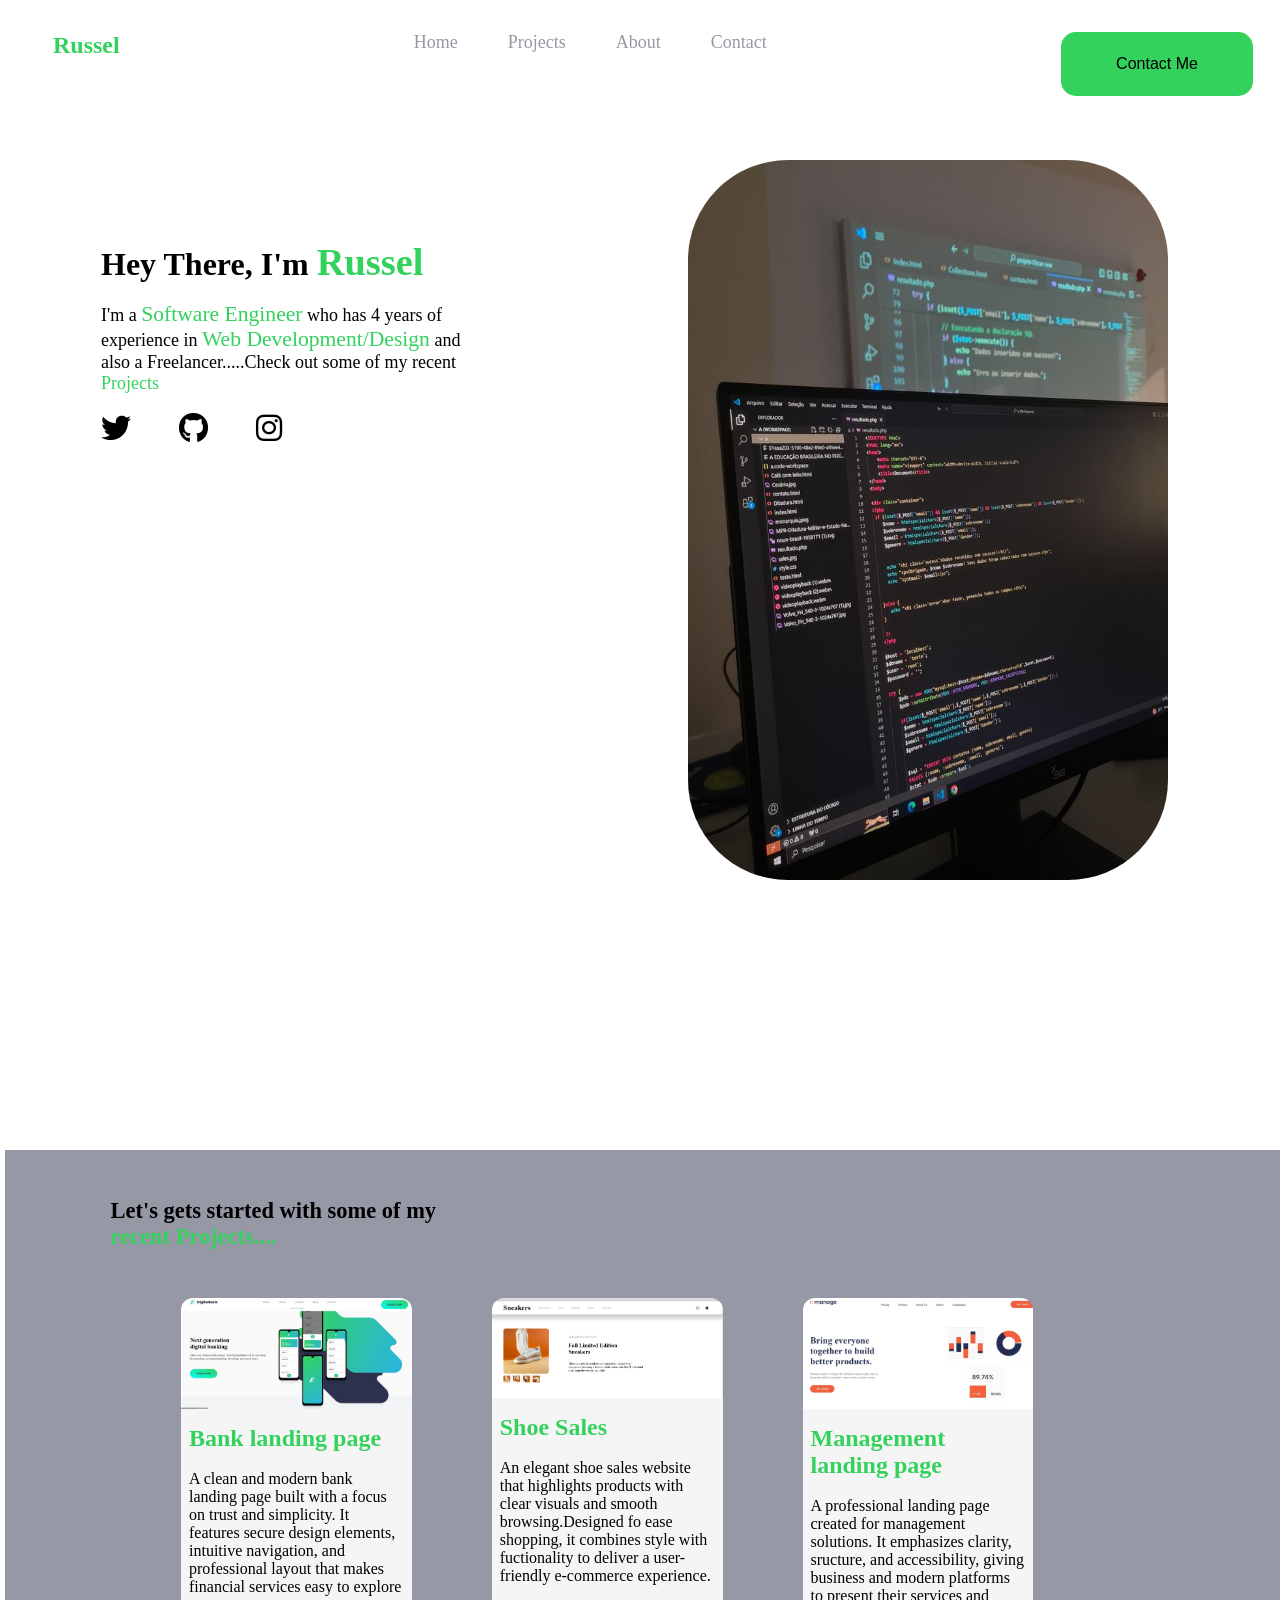
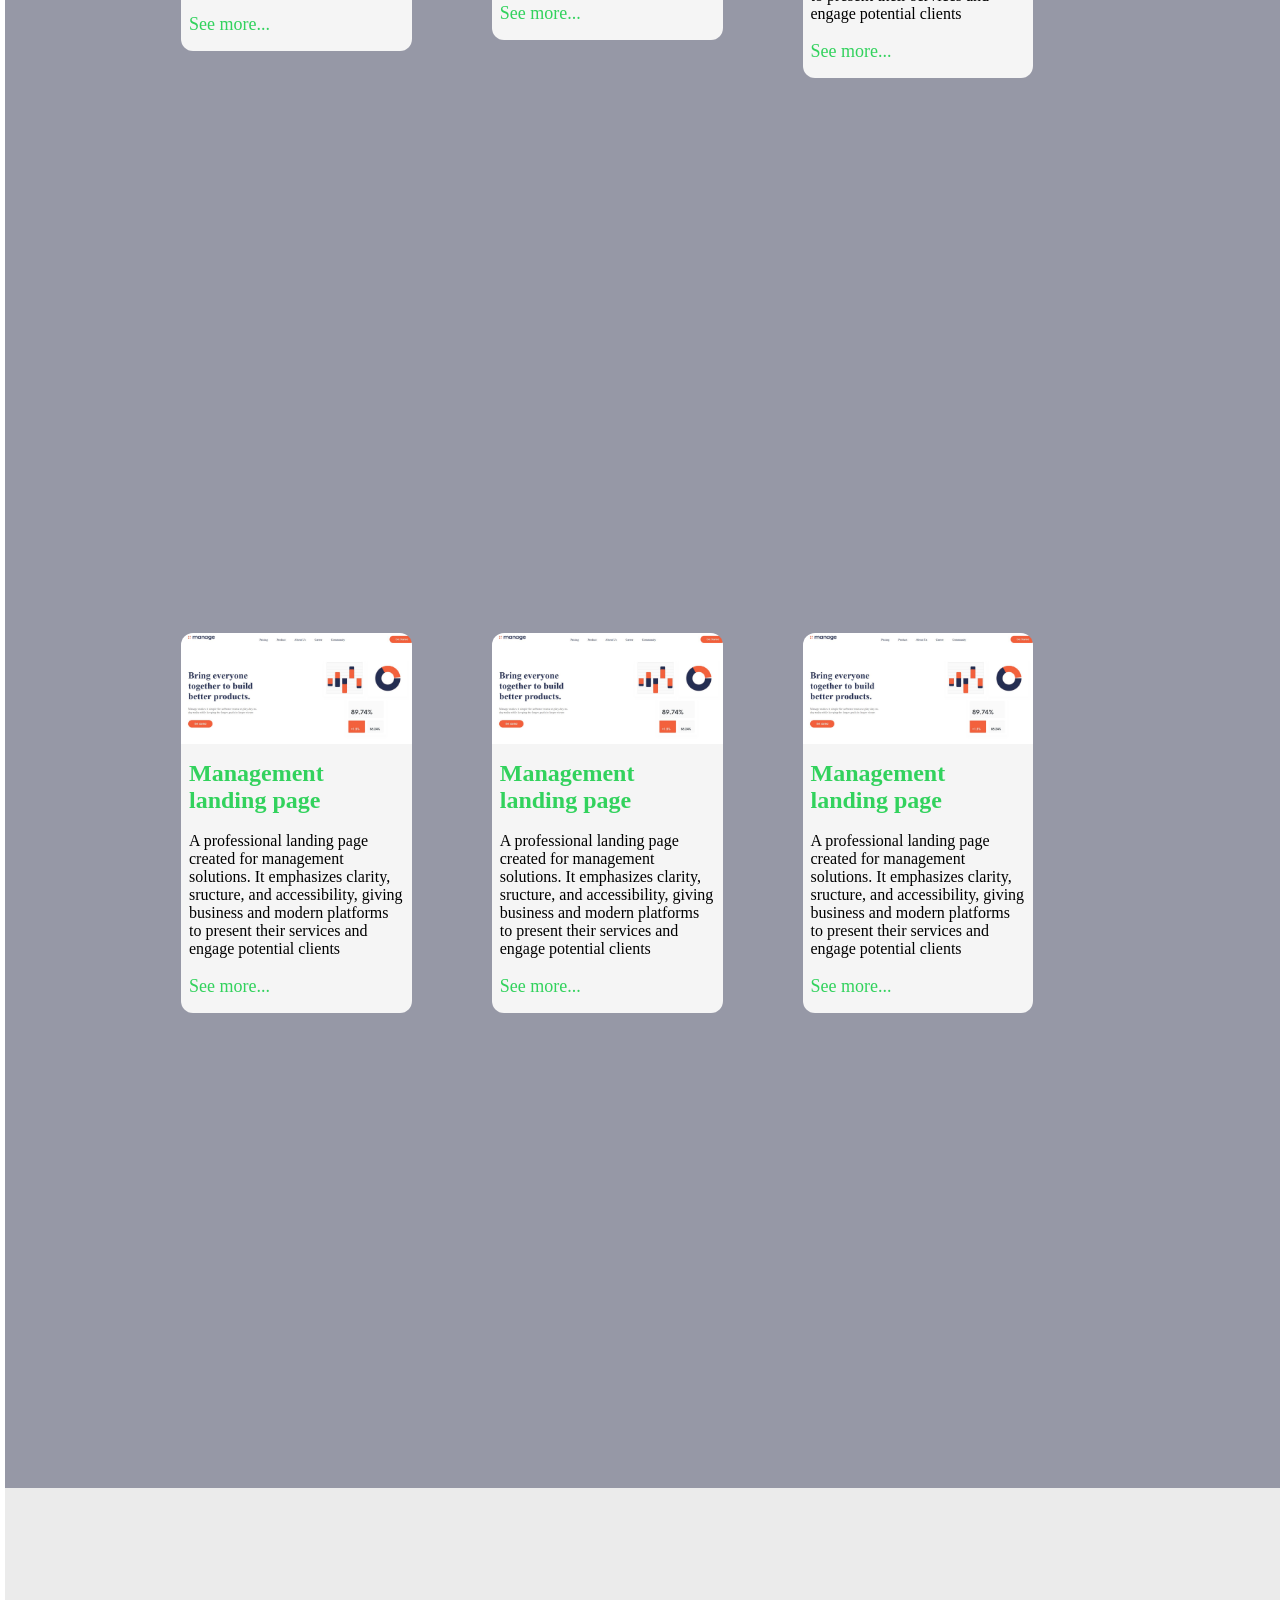
<file: index.html>
<!DOCTYPE html>
<html lang="en">
  <head>
    <meta charset="UTF-8" />
    <meta name="viewport" content="width=device-width, initial-scale=1.0" />
    <title>Russel's Portfolio</title>
    <link rel="stylesheet" href="style.css" />
    <link rel="icon" href="favicon.png" type="image/png">
    <link rel="stylesheet" href="https://cdnjs.cloudflare.com/ajax/libs/font-awesome/6.4.0/css/all.min.css"/>
    <script src="script.js"></script>
  </head>
  <body>
    <!-- code for the navbar -->
    <header>
      <nav class="navbar">
        <div class="logo">
          <h1><span>Russel</span></h1>
        </div>

        <div class="links">
          <a href="#">Home</a>
          <a href="#Projects">Projects</a>
          <a href="#">About</a>
          <a href="#">Contact</a>
        </div>

        <div class="Contact">
          <a href="#"><button>Contact Me</button></a>
        </div>
      </nav>
    </header>

    <!-- code for the home section of the portfoli -->

    <div class="Home">
      <div class="Home-text">
        <h1>Hey There, I'm <span>Russel</span></h1>
        <br />

        <p>
          I'm a <span>Software Engineer</span> who has 4 years of experience in
          <span>Web Development/Design</span> and also a Freelancer.....Check
          out some of my recent
          <a href="#Projects" style="scroll-behavior: smooth">Projects</a>
        </p><br>
        <div class="social-media">
          <a href=""><i class="fab fa-twitter"></i></a>
          <a href=""><i class="fab fa-github"></i></a>
          <a href=""><i class="fab fa-instagram"></i></a>
          
        </div>
      </div>
      <div class="Home-Photo">
        <img src="Images/projects code.jpeg" alt="" />
      </div>
    </div>

    <!-- code for my recent projects -->

    <div class="Projects" id="Projects">
      <div class="Projects-text">
        <h3>
          Let's gets started with some of my <span>recent Projects.... </span>
        </h3>
      </div>

      <div class="Recent-Projects">
        <div class="Projects-Cards">
          <img src="Images/BLP project.JPG" alt="" />

          <div class="About-Projects">
            <h2><span>Bank landing page</span></h2>
            <br />
            <p>
              A clean and modern bank landing page built with a focus on trust
              and simplicity. It features secure design elements, intuitive
              navigation, and professional layout that makes financial services
              easy to explore
            </p>
            <br />
            <a href="Bank-landing-page/Bank.html">See more...</a>
          </div>
        </div>
        <div class="Projects-Cards">
          <img src="Images/shoe sale Project.JPG" alt="" />

          <div class="About-Projects">
            <h2><span>Shoe Sales</span></h2>
            <br />
            <p>
              An elegant shoe sales website that highlights products with clear
              visuals and smooth browsing.Designed fo ease shopping, it combines
              style with fuctionality to deliver a user-friendly e-commerce
              experience.
            </p>
            <br />
            <a href="Shoe sales/Homepage.html">See more...</a>
          </div>
        </div>
        <div class="Projects-Cards">
          <img src="Images/MLP project.JPG" alt="" />

          <div class="About-Projects">
            <h2><span>Management landing page</span></h2>
            <br />
            <p>
              A professional landing page created for management solutions. It
              emphasizes clarity, sructure, and accessibility, giving business
              and modern platforms to present their services and engage
              potential clients
            </p>
            <br />
            <a href="Manage-landing-page/Mlp.html">See more...</a>
          </div>
        </div>
        <div class="Projects-Cards">
          <img src="Images/MLP project.JPG" alt="" />

          <div class="About-Projects">
            <h2><span>Management landing page</span></h2>
            <br />
            <p>
              A professional landing page created for management solutions. It
              emphasizes clarity, sructure, and accessibility, giving business
              and modern platforms to present their services and engage
              potential clients
            </p>
            <br />
            <a href="#">See more...</a>
          </div>
        </div>
        <div class="Projects-Cards">
          <img src="Images/MLP project.JPG" alt="" />

          <div class="About-Projects">
            <h2><span>Management landing page</span></h2>
            <br />
            <p>
              A professional landing page created for management solutions. It
              emphasizes clarity, sructure, and accessibility, giving business
              and modern platforms to present their services and engage
              potential clients
            </p>
            <br />
            <a href="#">See more...</a>
          </div>
        </div>
        <div class="Projects-Cards">
          <img src="Images/MLP project.JPG" alt="" />

          <div class="About-Projects">
            <h2><span>Management landing page</span></h2>
            <br />
            <p>
              A professional landing page created for management solutions. It
              emphasizes clarity, sructure, and accessibility, giving business
              and modern platforms to present their services and engage
              potential clients
            </p>
            <br />
            <a href="#">See more...</a>
          </div>
        </div>
      </div>
    </div>

    <!-- code for the about section of the Portfolio website -->

    <div class="About"></div>
  </body>
</html>
</file>
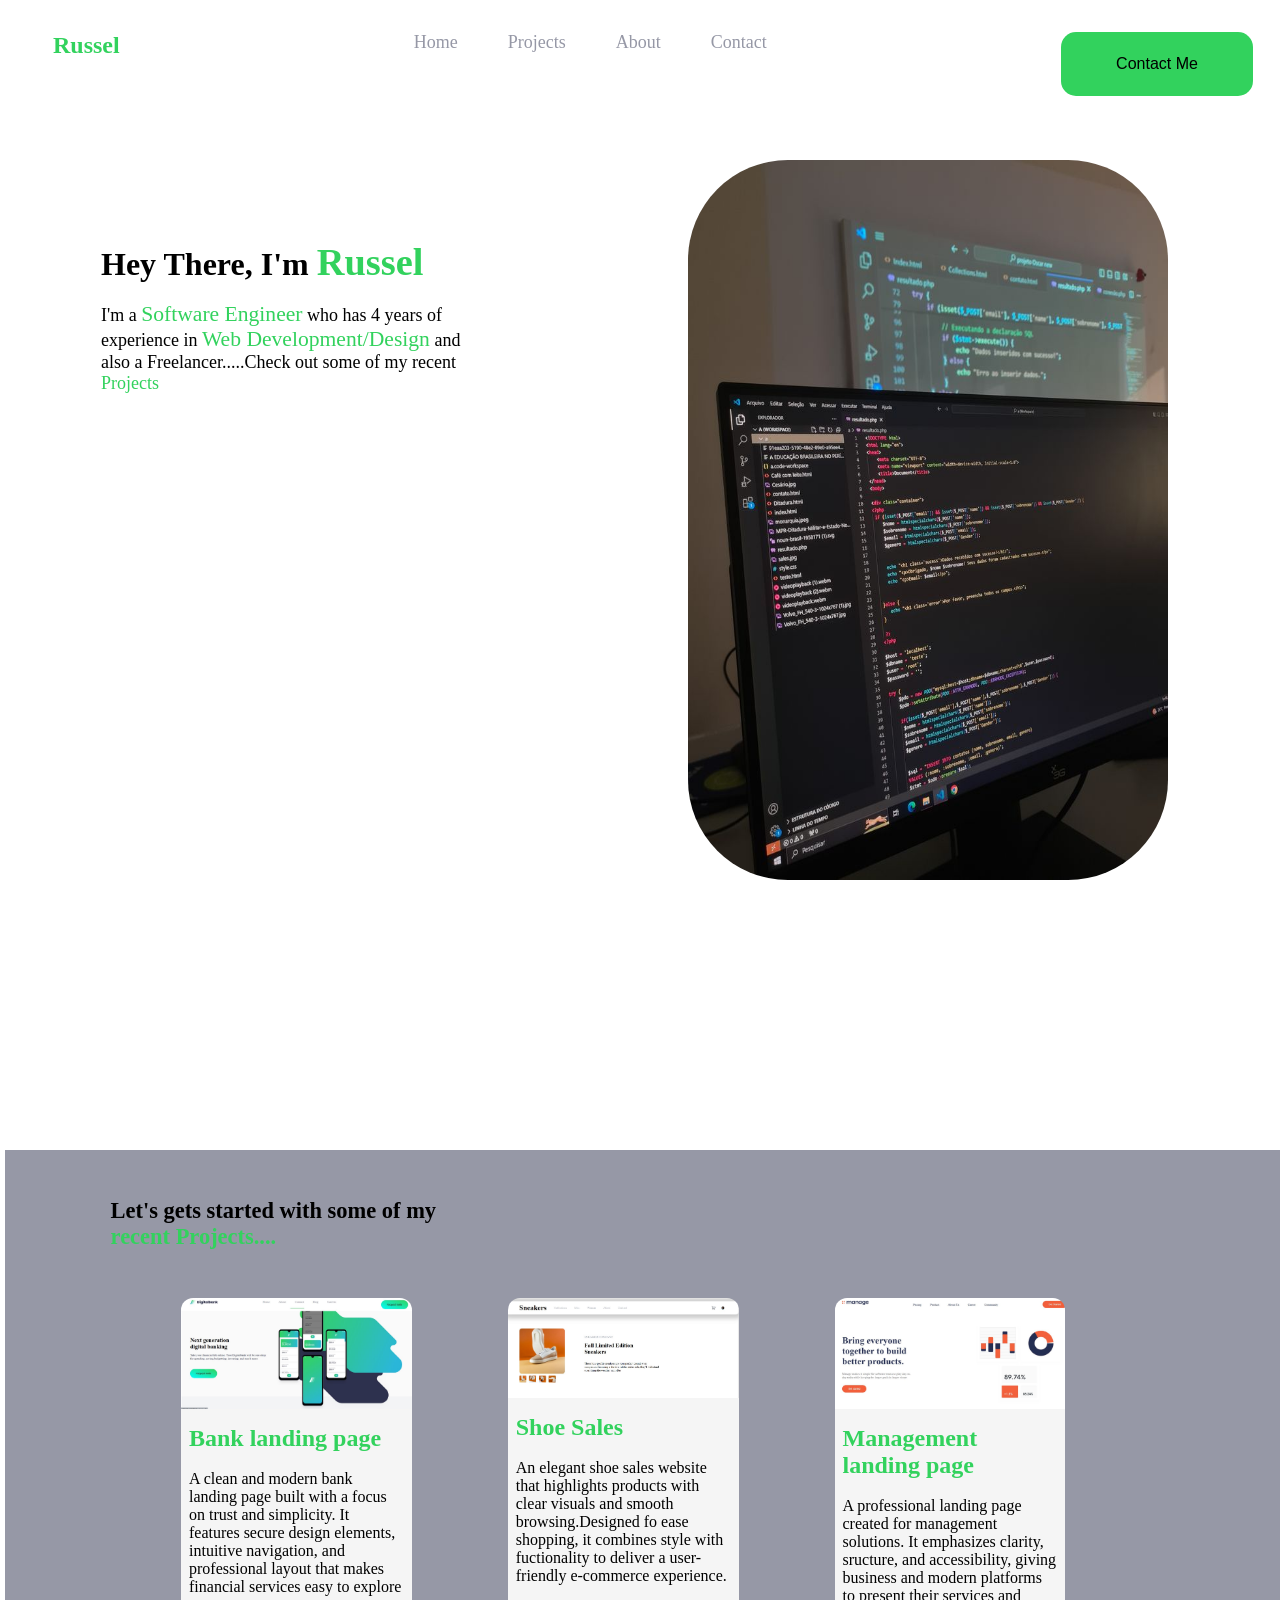
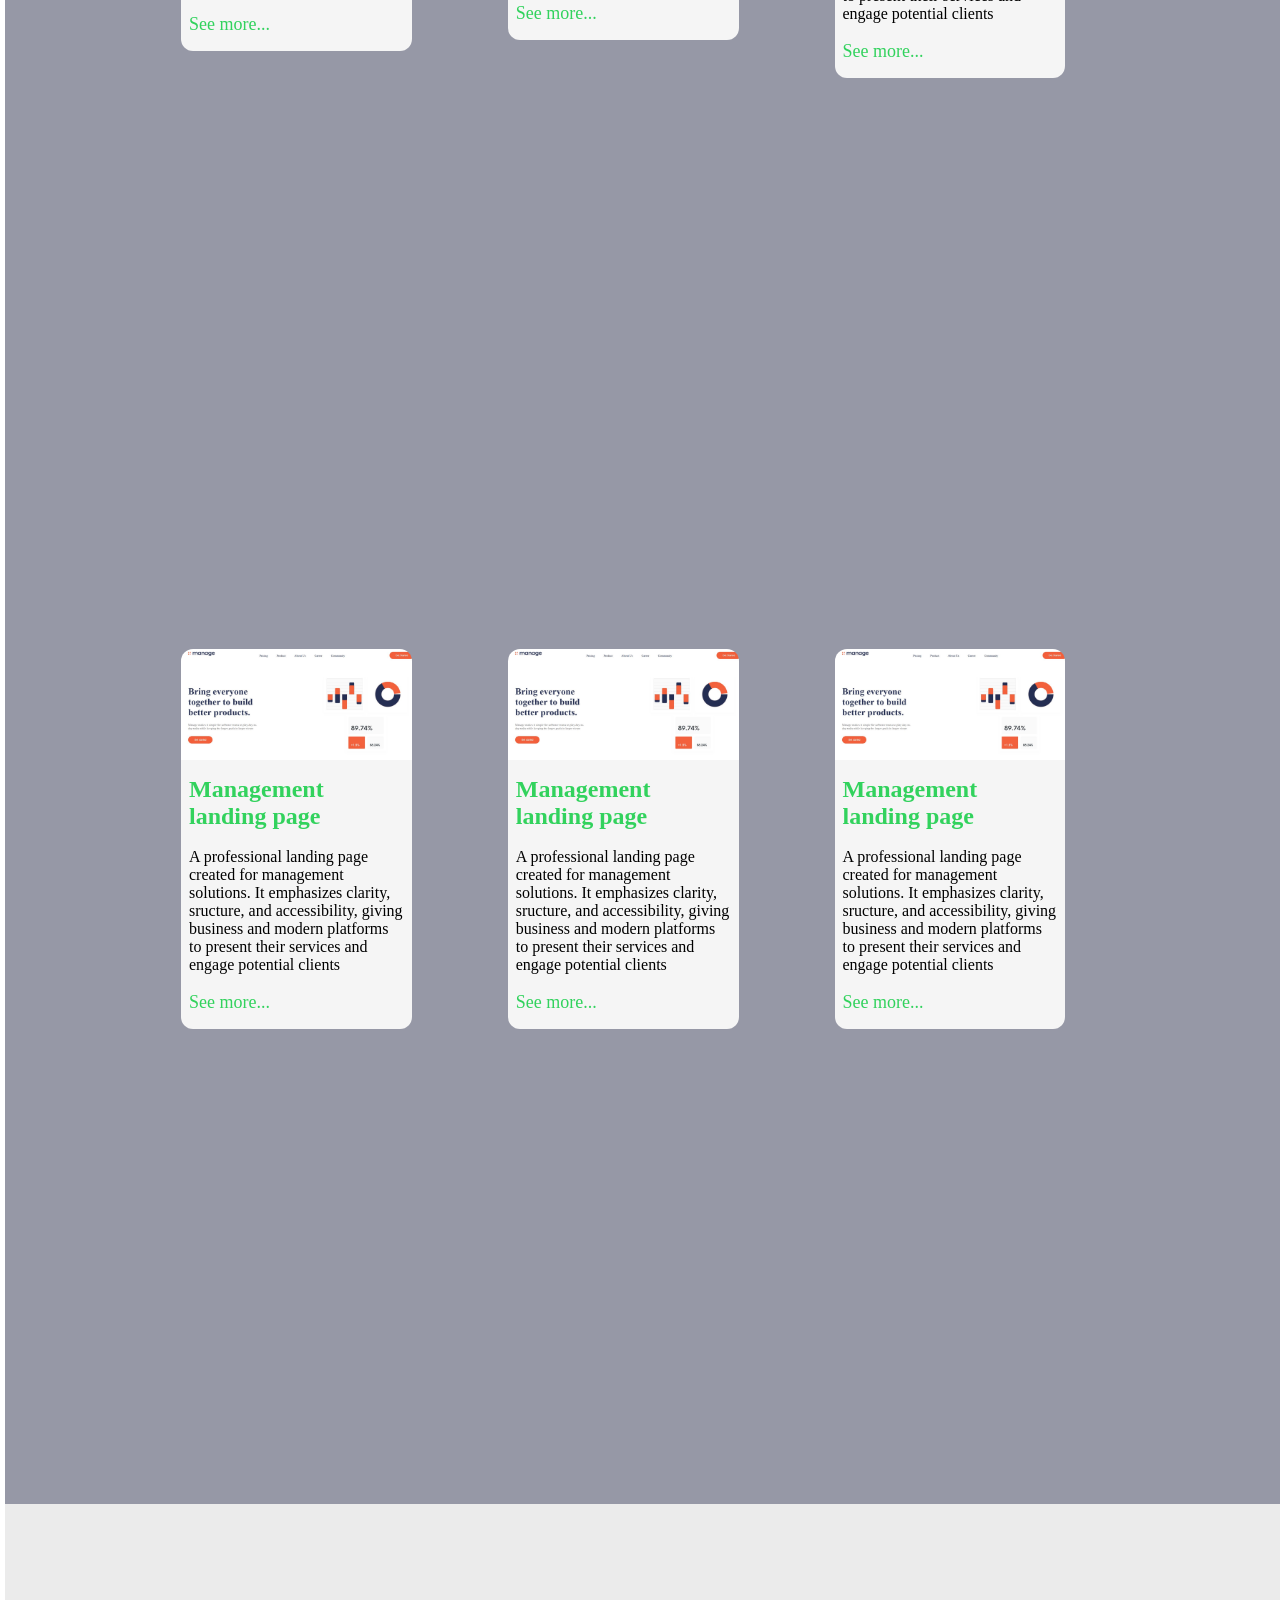
<file: port.html>
<!DOCTYPE html>
<html lang="en">
  <head>
    <meta charset="UTF-8" />
    <meta name="viewport" content="width=device-width, initial-scale=1.0" />
    <title>Russel's Portfolio</title>
    <link rel="stylesheet" href="port.css" />
    <script src="port.js"></script>
  </head>
  <body>
    <!-- code for the navbar -->
    <header>
      <nav class="navbar">
        <div class="logo">
          <h1><span>Russel</span></h1>
        </div>

        <div class="links">
          <a href="#">Home</a>
          <a href="#Projects">Projects</a>
          <a href="#">About</a>
          <a href="#">Contact</a>
        </div>

        <div class="Contact">
          <a href="#"><button>Contact Me</button></a>
        </div>
      </nav>
    </header>

    <!-- code for the home section of the portfoli -->

    <div class="Home">
      <div class="Home-text">
        <h1>Hey There, I'm <span>Russel</span></h1>
        <br />

        <p>
          I'm a <span>Software Engineer</span> who has 4 years of experience in
          <span>Web Development/Design</span> and also a Freelancer.....Check
          out some of my recent
          <a href="#Projects" style="scroll-behavior: smooth">Projects</a>
        </p>
      </div>
      <div class="Home-Photo">
        <img src="Images/projects code.jpeg" alt="" />
      </div>
    </div>

    <!-- code for my recent projects -->

    <div class="Projects" id="Projects">
      <div class="Projects-text">
        <h3>
          Let's gets started with some of my <span>recent Projects.... </span>
        </h3>
      </div>

      <div class="Recent-Projects">
        <div class="Projects-Cards">
          <img src="Images/BLP project.JPG" alt="" />

          <div class="About-Projects">
            <h2><span>Bank landing page</span></h2>
            <br />
            <p>
              A clean and modern bank landing page built with a focus on trust
              and simplicity. It features secure design elements, intuitive
              navigation, and professional layout that makes financial services
              easy to explore
            </p>
            <br />
            <a href="#">See more...</a>
          </div>
        </div>
        <div class="Projects-Cards">
          <img src="Images/shoe sale Project.JPG" alt="" />

          <div class="About-Projects">
            <h2><span>Shoe Sales</span></h2>
            <br />
            <p>
              An elegant shoe sales website that highlights products with clear
              visuals and smooth browsing.Designed fo ease shopping, it combines
              style with fuctionality to deliver a user-friendly e-commerce
              experience.
            </p>
            <br />
            <a href="#">See more...</a>
          </div>
        </div>
        <div class="Projects-Cards">
          <img src="Images/MLP project.JPG" alt="" />

          <div class="About-Projects">
            <h2><span>Management landing page</span></h2>
            <br />
            <p>
              A professional landing page created for management solutions. It
              emphasizes clarity, sructure, and accessibility, giving business
              and modern platforms to present their services and engage
              potential clients
            </p>
            <br />
            <a href="#">See more...</a>
          </div>
        </div>
        <div class="Projects-Cards">
          <img src="Images/MLP project.JPG" alt="" />

          <div class="About-Projects">
            <h2><span>Management landing page</span></h2>
            <br />
            <p>
              A professional landing page created for management solutions. It
              emphasizes clarity, sructure, and accessibility, giving business
              and modern platforms to present their services and engage
              potential clients
            </p>
            <br />
            <a href="#">See more...</a>
          </div>
        </div>
        <div class="Projects-Cards">
          <img src="Images/MLP project.JPG" alt="" />

          <div class="About-Projects">
            <h2><span>Management landing page</span></h2>
            <br />
            <p>
              A professional landing page created for management solutions. It
              emphasizes clarity, sructure, and accessibility, giving business
              and modern platforms to present their services and engage
              potential clients
            </p>
            <br />
            <a href="#">See more...</a>
          </div>
        </div>
        <div class="Projects-Cards">
          <img src="Images/MLP project.JPG" alt="" />

          <div class="About-Projects">
            <h2><span>Management landing page</span></h2>
            <br />
            <p>
              A professional landing page created for management solutions. It
              emphasizes clarity, sructure, and accessibility, giving business
              and modern platforms to present their services and engage
              potential clients
            </p>
            <br />
            <a href="#">See more...</a>
          </div>
        </div>
      </div>
    </div>

    <!-- code for the about section of the Portfolio website -->

    <div class="About"></div>
  </body>
</html>
</file>
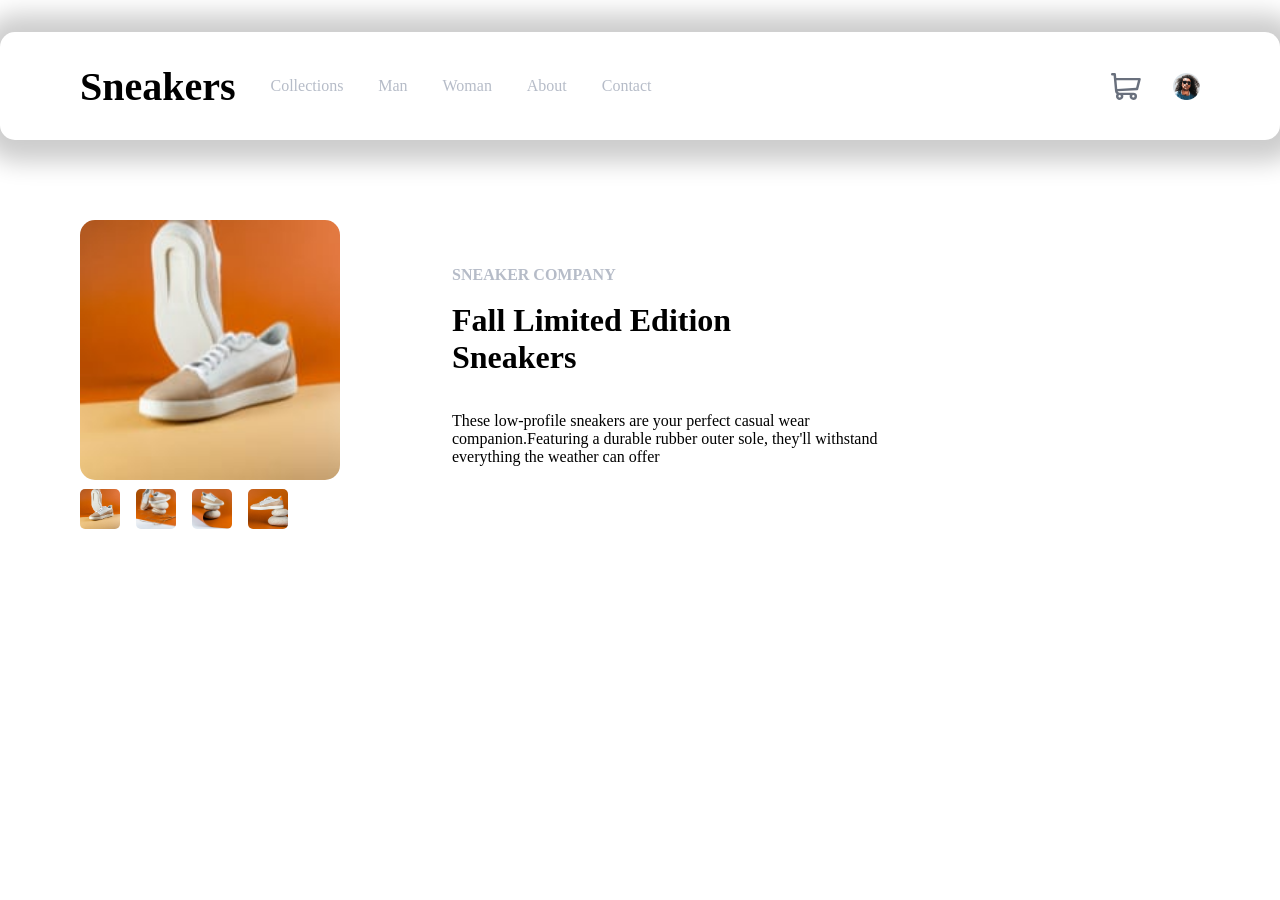
<file: Shoe sales/Homepage.html>
<!DOCTYPE html>
<html lang="en">
<head>
    <meta charset="UTF-8">
    <meta name="viewport" content="width=device-width, initial-scale=1.0">
    <title>E-commerce websiste</title>
    <link rel="stylesheet" href="Homepage.css">
     <link href='https://unpkg.com/boxicons@2.1.4/css/boxicons.min.css' rel='stylesheet'>

</head>
<body>

    <!--header section-->
    <header>
        <nav class="navbar">
            <a href=""><h2>Sneakers</h2></a>
            <a href="">Collections</a>
            <a href="">Man</a>
            <a href="">Woman</a>
            <a href="">About</a>
            <a href="">Contact</a>

            <div class="logo">
                 <img src="images/icon-cart.svg" alt="">
                 <img src="images/image-avatar.png" alt="">
            </div>

        </nav>
    </header>
    </div>

    <!--body section-->

    <div class="body">
        <div class="image">

            <img src="images/image-product-1-thumbnail.jpg" alt="">
            <br>
            <div class="image1">
                <img src="images/image-product-1.jpg" alt="">

                <img src="images/image-product-2-thumbnail.jpg" alt="">

                <img src="images/image-product-3-thumbnail.jpg" alt="">

                <img src="images/image-product-4.jpg" alt="">
            </div>
            
        </div>

        <div class="sneakers">
            <h4>SNEAKER COMPANY</h4>
            <br>
            <h1>Fall Limited Edition <br>Sneakers</h1><br><br>
            <p>These low-profile sneakers are your perfect casual wear companion.Featuring a durable rubber outer sole, they'll withstand everything the weather can offer</p> <br>

            

        </div>
    </div>
</body>
</html>
</file>
<file: style.css>
* {
  padding: 0;
  margin: 0;
}

html {
  scroll-behavior: smooth;
}

:root {
  --text-color: hsl(233, 26%, 24%);
  --logo-color: hsl(233, 26%, 24%);
  --first-background: hsl(0, 100%, 100%);
  --button-colors: hsl(136, 64%, 51%);
  --second-background: hsl(233, 8%, 62%);
  --button2-colors: cyan;
}

body {
  padding-left: 5px;
}

/* <styling the navbar> */

.navbar {
  position: fixed;
  display: flex;
  background-color: var(--first-background);
  justify-content: space-between;
  padding: 2em 3em;
  height: 7vh;
  z-index: 10;
  width: 100%;
}

.navbar .logo h3 {
  display: flex;
  justify-content: start;
  padding-left: 3em;
  font-size: larger;
}

.navbar .logo span {
  color: var(--button-colors);
}

.navbar .links {
  display: flex;
  justify-content: space-between;
  text-align: center;
}

.navbar .links a {
  text-decoration: none;
  justify-content: space-between;
  align-items: row;
  position: relative;
  cursor: pointer;
  row-gap: 3em;
  color: var(--text-color);
  padding: 0 25px;
  color: var(--second-background);
  font-size: large;
}

.Contact {
  display: flex;
  justify-content: end;
  padding-right: 5em;
}

.Contact a button {
  height: 4em;
  width: 12em;
  border-radius: 15px;
  background-color: var(--button-colors);
  border: none;
  font-size: medium;
}

/* styling the Home page of the Portfolio website */

.Home {
  display: flex;
  flex-direction: row;
  padding-top: 10em;
  padding-left: 2em;
  justify-content: space-between;
  height: 110vh;
  gap: 5em;
}

.Home .Home-text {
  display: flex;
  flex-direction: column;
  padding-top: 5em;
  padding-left: 4em;
}

.Home .Home-text span {
  color: var(--button-colors);
  font-size: larger;
}

.Home .Home-text p {
  font-size: large;
  inline-size: 40ch;
}

.Home .Home-text a {
  text-decoration: none;
  color: var(--button-colors);
  cursor: pointer;
}

.Home .Home-text .social-media{
  display:flex;
  justify-content: start;
  gap:3em;
} 

/* Hovering effect that will make the icons apperear green will be added */
.Home .Home-text .social-media a{  
  font-size: 30px;
  color:black;
  background-size: 33px;
  border-radius: 12px;
} 

.Home .Home-Photo {
  display: flex;
  justify-content: center;
  padding-right: 7em;
}

.Home .Home-Photo img {
  width: 30em;
  height: 80vh;
  border-radius: 100px;
  border: none;
}

/* styling the Project section of the portfolio website */

.Projects {
  display: flex;
  flex-direction: Column;
  padding-top: 3em;
  padding-left: 3em;
  padding-right: 3em;
  height: auto;
  background-color: var(--second-background);
}

.Projects .Projects-text {
  display: flex;
  justify-content: start;
  flex-direction: row;
  inline-size: 40ch;
  padding-left: 3em;
  font-size: larger;
}

.Projects .Projects-text span {
  color: var(--button-colors);
}

.Recent-Projects {
  display: flex;
  flex-direction: row;
  flex-wrap: wrap;
  padding-top: 3em;
  padding-left: 8em;
  padding-right: 8em;
  gap:5em;
}

.Projects .Projects-Cards {
  display: flex;
  flex-direction: column;
  height: 95vh;
  width: 25%;
}

.Projects .Projects-Cards img {
  height: auto;
  width: auto;
  border-top-left-radius: 12px;
  border-top-right-radius: 12px;
}

.Projects .Projects-Cards .About-Projects {
  display: flex;
  width: auto;
  flex-direction: column;
  padding-top: 1em;
  padding-bottom: 1em;
  padding-left: 0.5em;
  padding-right: 0.5em;
  background-color: whitesmoke;
  border-bottom-left-radius: 12px;
  border-bottom-right-radius: 12px;
}

.Projects .Projects-Cards .About-Projects span {
  color: var(--button-colors);
}

.Projects .Projects-Cards .About-Projects a {
  text-decoration: none;
  color: var(--button-colors);
  cursor: pointer;
  font-size: large;
}

/* styling the about section of the portfolio website */

.About {
  display: flex;
  height: 70vh;
  width: auto;
  background-color: hsl(0, 0%, 92%);
}
</file>
<file: port.css>
* {
  padding: 0;
  margin: 0;
}

html {
  scroll-behavior: smooth;
}

:root {
  --text-color: hsl(233, 26%, 24%);
  --logo-color: hsl(233, 26%, 24%);
  --first-background: hsl(0, 100%, 100%);
  --button-colors: hsl(136, 64%, 51%);
  --second-background: hsl(233, 8%, 62%);
  --button2-colors: cyan;
}

body {
  padding-left: 5px;
}

/* <styling the navbar> */

.navbar {
  position: fixed;
  display: flex;
  background-color: var(--first-background);
  justify-content: space-between;
  padding: 2em 3em;
  height: 7vh;
  z-index: 10;
  width: 100%;
}

.navbar .logo h3 {
  display: flex;
  justify-content: start;
  padding-left: 3em;
  font-size: larger;
}

.navbar .logo span {
  color: var(--button-colors);
}

.navbar .links {
  display: flex;
  justify-content: space-between;
  text-align: center;
}

.navbar .links a {
  text-decoration: none;
  justify-content: space-between;
  align-items: row;
  position: relative;
  cursor: pointer;
  row-gap: 3em;
  color: var(--text-color);
  padding: 0 25px;
  color: var(--second-background);
  font-size: large;
}

.Contact {
  display: flex;
  justify-content: end;
  padding-right: 5em;
}

.Contact a button {
  height: 4em;
  width: 12em;
  border-radius: 15px;
  background-color: var(--button-colors);
  border: none;
  font-size: medium;
}

/* styling the Home page of the Portfolio website */

.Home {
  display: flex;
  flex-direction: row;
  padding-top: 10em;
  padding-left: 2em;
  justify-content: space-between;
  height: 110vh;
  gap: 5em;
}

.Home .Home-text {
  display: flex;
  flex-direction: column;
  padding-top: 5em;
  padding-left: 4em;
}

.Home .Home-text span {
  color: var(--button-colors);
  font-size: larger;
}

.Home .Home-text p {
  font-size: large;
  inline-size: 40ch;
}

.Home .Home-text a {
  text-decoration: none;
  color: var(--button-colors);
  cursor: pointer;
}

.Home .Home-Photo {
  display: flex;
  justify-content: center;
  padding-right: 7em;
}

.Home .Home-Photo img {
  width: 30em;
  height: 80vh;
  border-radius: 100px;
  border: none;
}

/* styling the Project section of the portfolio website */

.Projects {
  display: flex;
  flex-direction: Column;
  padding-top: 3em;
  padding-left: 3em;
  padding-right: 3em;
  height: auto;
  background-color: var(--second-background);
}

.Projects .Projects-text {
  display: flex;
  justify-content: start;
  flex-direction: row;
  inline-size: 40ch;
  padding-left: 3em;
  font-size: larger;
}

.Projects .Projects-text span {
  color: var(--button-colors);
}

.Recent-Projects {
  display: flex;
  flex-direction: row;
  flex-wrap: wrap;
  padding-top: 3em;
  padding-left: 8em;
  padding-right: 8em;
  gap:6em;
}

.Projects .Projects-Cards {
  display: flex;
  flex-direction: column;
  height: 95vh;
  width: 25%;
}

.Projects .Projects-Cards img {
  height: auto;
  width: auto;
  border-top-left-radius: 12px;
  border-top-right-radius: 12px;
}

.Projects .Projects-Cards .About-Projects {
  display: flex;
  width: auto;
  flex-direction: column;
  padding-top: 1em;
  padding-bottom: 1em;
  padding-left: 0.5em;
  padding-right: 0.5em;
  background-color: whitesmoke;
  border-bottom-left-radius: 12px;
  border-bottom-right-radius: 12px;
}

.Projects .Projects-Cards .About-Projects span {
  color: var(--button-colors);
}

.Projects .Projects-Cards .About-Projects a {
  text-decoration: none;
  color: var(--button-colors);
  cursor: pointer;
  font-size: large;
}

/* styling the about section of the portfolio website */

.About {
  display: flex;
  height: 70vh;
  width: auto;
  background-color: hsl(0, 0%, 92%);
}
</file>
<file: Shoe sales/Homepage.css>
*{
    margin:0;
    font-family: kumbh sans-serif;
    font-weight: 400, 700;
}

:root{
--h1-color:#000000;
--button-color:#ff7d1a;
--backgroud-color:#ffffff;
--text-color:#b6bcc8;

}

.navbar{
    display:flex;
    justify-content: space-between;
    align-items: center;
    padding-left: 5em;
    padding-right: 5em;
    margin-top: 2em;
    box-shadow: 2px 2px 25px 20px rgba(0,0,0,.2);
    border-radius:15px 15px;
    height:12vh;

    
  
}

.navbar a{
    text-decoration: none;
    color:var(--text-color);
    gap:2em;
    
    

}

.navbar a h2{
    color: var(--h1-color);
    font-size: 40px;
    font-weight: 600;
}

.logo{
    display: flex;
    justify-content: end;
    padding-left: 30em;
    height: 3vh;
    width: 3%;
    gap:2em;
}

/*style for body section*/

.body{
    display: flex;
    justify-content: space space-between;
    margin-top: 5em;
    align-items: center;
    padding-left: 5em;
    flex: row;
    gap:7em;
    
    
}

.body .image img{
    width:260px;
    height:260px;
    border-radius:15px;
}


.body .image1{
    display: flex;
    flex-direction: row;
    gap:1em;
}

.body .image1 img{
    width:40px;
    height:40px;
    margin-top: 5px;
    border-radius: 5px;
    
}

.body .sneakers{
    display: flex;
    flex-direction: column;
    margin-top: -2e;

}

.body .sneakers  p{
    padding-right: 25em;

}

.body .sneakers span{
    color: var(--text-color);
    font-size: auto;
    text-decoration: line-through;
}

.body .sneakers h4{
    color:var(--text-color);
    font: 30px;
}


.body .sneakers .price{
    display: flex;
    justify-content: start;
    flex-direction: row;
    gap:1em;
}

.body .sneakers .price button{
    border-radius: 10px;
    background-color: var(--h1-color);
    width:50px;
    height: 30px;
    color:var(--backgroud-color);
    text-align: center;
}
</file>
